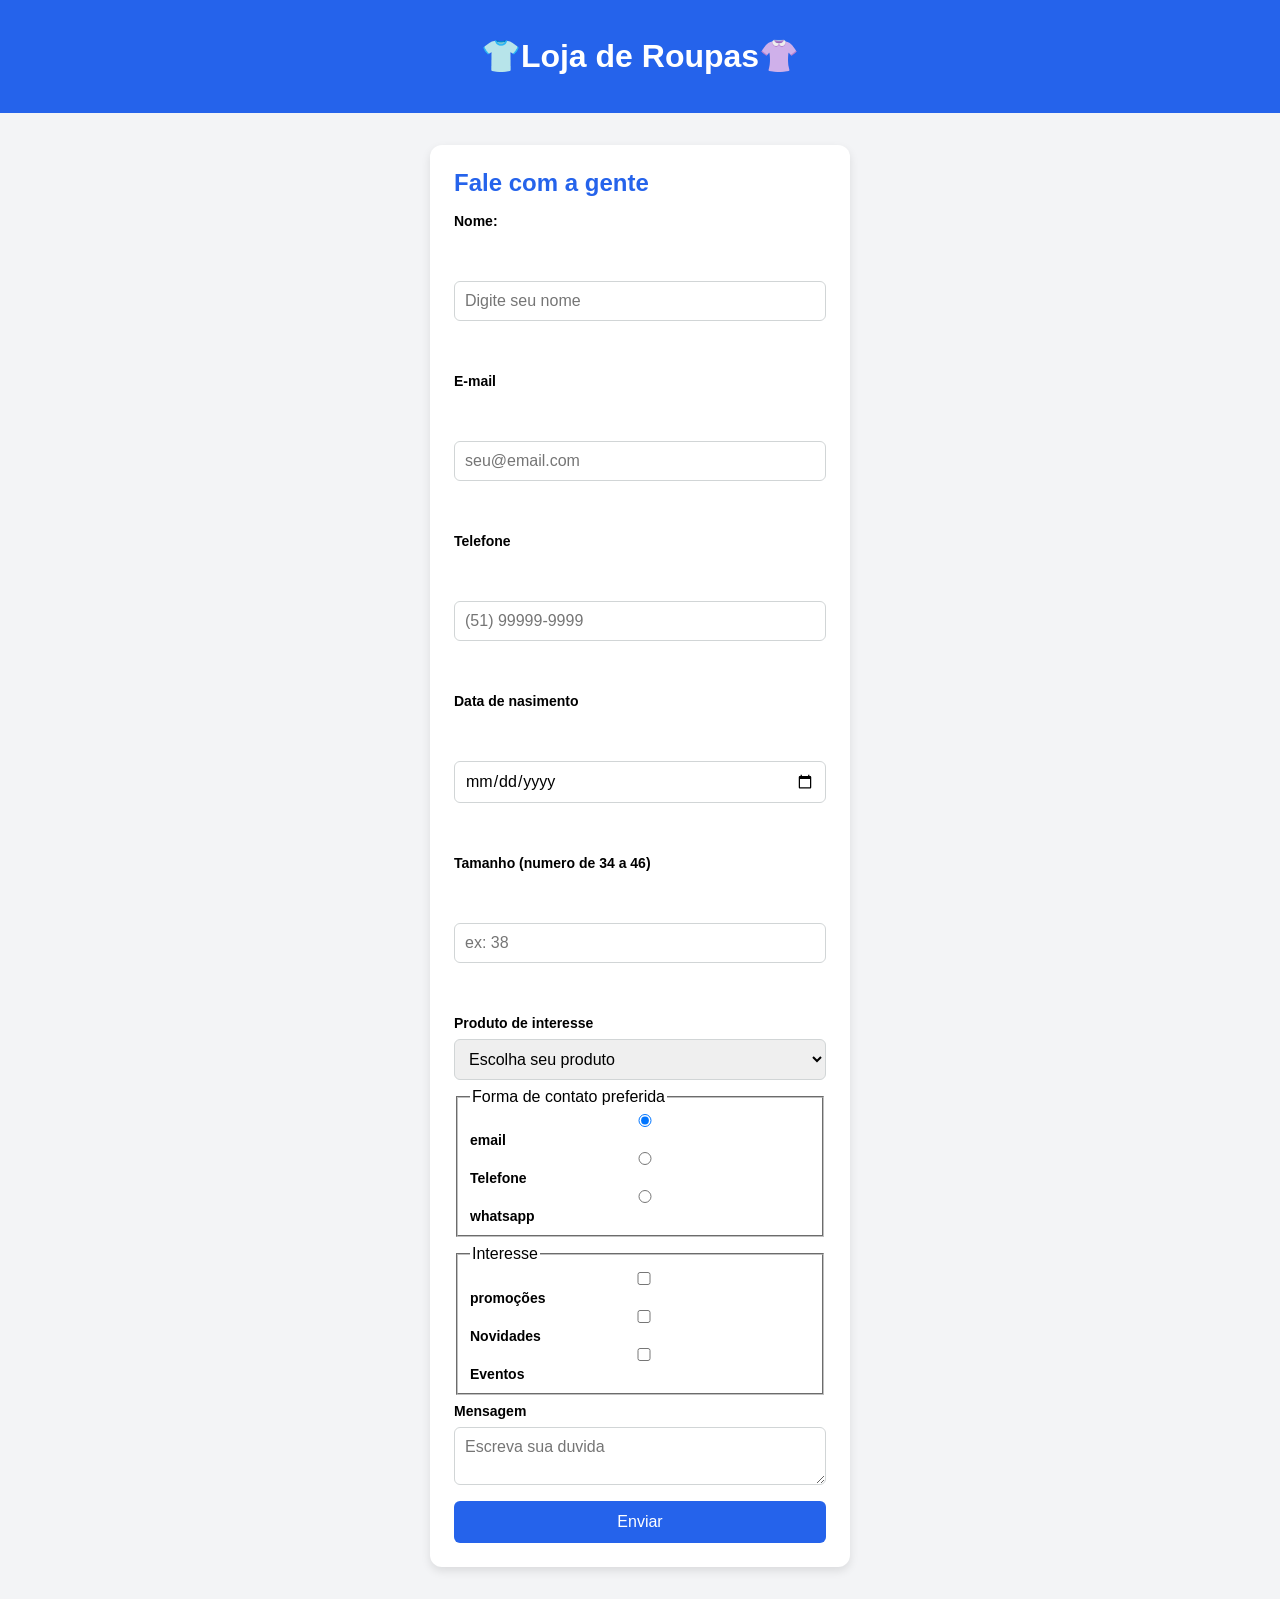
<file: index.html>
<!DOCTYPE html>
<html lang="pt-BR">
<head>
    <meta charset="UTF-8">
    <meta name="viewport" content="width=device-width, initial-scale=1.0">
    <title>Loja roupa</title>
    <link rel="stylesheet" href="css/style.css">
</head>
<body>


    <header>
        <h1>👕Loja de Roupas👚</h1>
    </header>
    
    <main class="area-contato">
        
        <form class="formulario">
            <h2>Fale com a gente</h2>
            <label for="nome">Nome:</label><br><br>
            <input type="text" id="nome" placeholder="Digite seu nome" required minlength="3"><br><br>
            <label for="email">E-mail</label><br><br>
            <input type="email" id="email" placeholder="seu@email.com" required><br><br>
            <label for="telefone">Telefone</label><br><br>
            <input type="tel" id="telefone" placeholder="(51) 99999-9999"><br><br>
            <label for="nascimento">Data de nasimento</label><br><br>
            <input type="date" id="nascimento" required><br><br>
            <label for="tamanho">Tamanho (numero de 34 a 46)</label><br><br>
            <input type="number" id="tamanho" min="34" max="46" step="2" placeholder="ex: 38"><br><br>
            <label for="produto">Produto de interesse</label>
            <select id="produto" required>
                <option value="">Escolha seu produto</option>
                <option value="camiseta">Camiseta</option>
                <option value="calça">Calça</option>
                <option value="jaqueta">Jaqueta</option>
                <option value="Vestido">Vestido</option>
            </select>
            <fieldset>
                <legend>Forma de contato preferida</legend>
                <label><input type="radio" nome="contato" value="email" checked>email</label>
                <label><input type="radio" nome="contato" value="telefone">Telefone</label>
                <label><input type="radio" nome="contato" value="whatsapp">whatsapp</label>
            </fieldset>
            <fieldset>
                <legend>Interesse</legend>
                <label><input type="checkbox" nome="interesse" value="promocoes">promoções</label>
                <label><input type="checkbox" nome="interesse" value="novidades">Novidades</label>
                <label><input type="checkbox" nome="interesse" value="eventos">Eventos</label>
            </fieldset>
            <label for="mensagem">Mensagem</label>
            <textarea name="mensagem" id="mensagem" placeholder="Escreva sua duvida" maxlength="200"></textarea>

            <button type="submit">Enviar</button>
        </form>
    </main>

</body>
</html>
</file>
<file: css/style.css>
*{
    box-sizing: border-box;
}
body{
    font-family: Arial, Helvetica, sans-serif;
    background-color: #f3f4f6;
    margin: 0;
}
header{
    background-color: #2563eb;
    color: white;
    text-align: center;
    padding: 16px;
}
.area-contato{
    display: flex;
    justify-content: center;
    padding: 32px 16px;
}
.formulario{
    width: 100%;
    max-width: 420px;
    background-color: white;
    padding: 24px;
    border-radius: 12px;
    box-shadow: 0 4px 10px rgba(0, 0, 0, 0.1);
    display: flex;
    flex-direction: column;
    gap: 8px;
}
.formulario h2{
    color: #2563eb;
    font-size: 24px;
    margin: 0 0 8px 0;
}
.formulario label{
    font-weight: bold;
    font-size: 14px;
}
.formulario input,
.formulario select,
.formulario textarea{
    width: 100%;
    padding: 10px;
    border: 1px solid #d1d5d6;
    border-radius: 6px;
    font-size: 16px;
    font-family: inherit;
}
.formulario input:focus,
.formulario select:focus,
.formulario textarea:focus{
    outline: none;
    border-color: #2563eb;
}
.formulario button{
    width: 100%;
    margin-top: 8PX;
    padding: 12px;
    border: none;
    border-radius: 6px;
    background-color: #2563eb;
    color: white;
    font-size: 16px;
    cursor: pointer;
}
</file>
